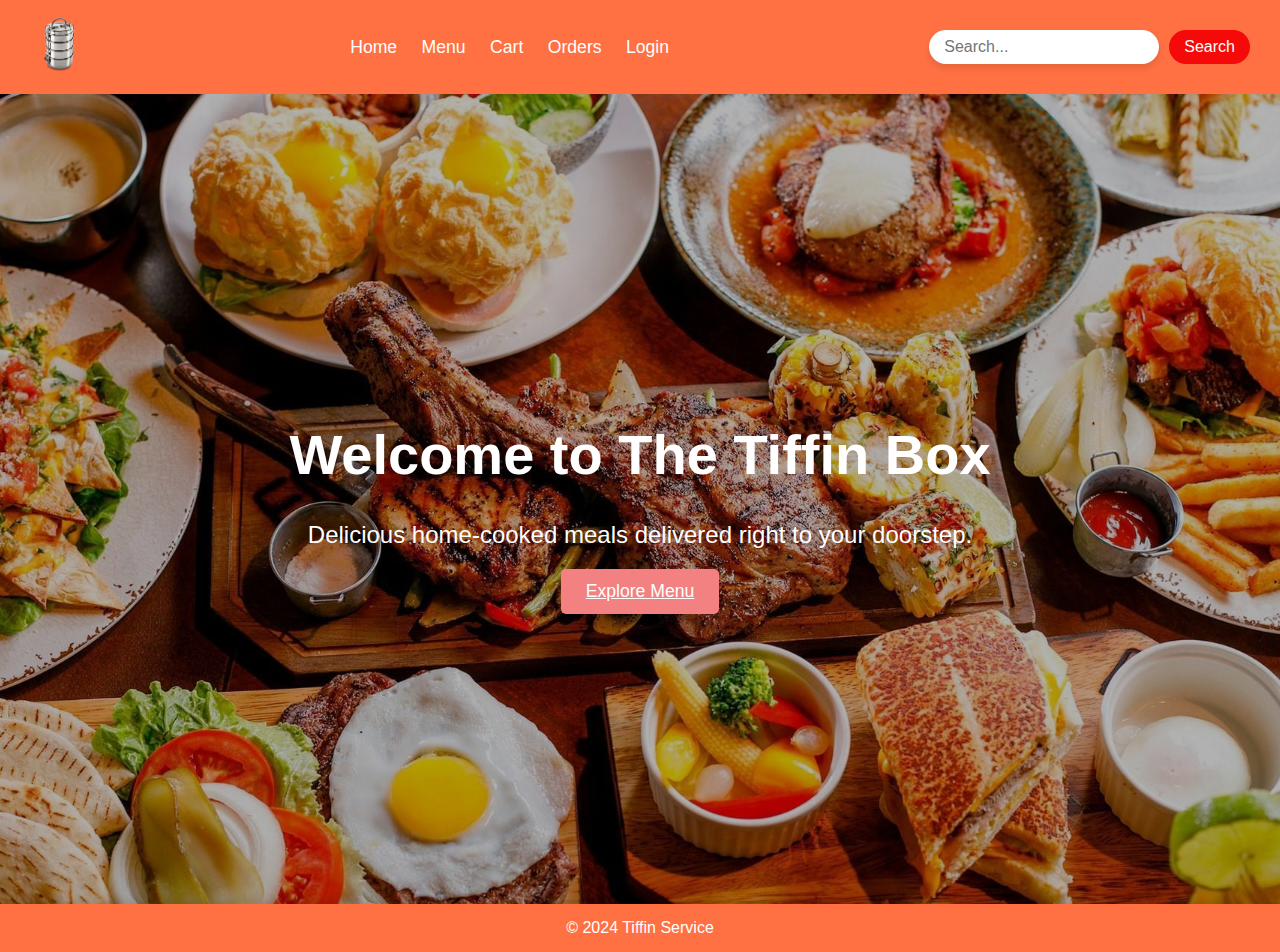
<file: index.html>
<!DOCTYPE html>
<html lang="en">
<head>
  <meta charset="UTF-8">
  <meta name="viewport" content="width=device-width, initial-scale=1.0">
  <title>Tiffin Service</title>
  <link rel="stylesheet" href="style.css">
</head>
<body>
  <header>
    <div class="logo">
      <img src="images/tiffinbox.png" alt="Tiffin Service">
    </div>
    <nav>
      <a href="index.html">Home</a>
      <a href="menu.html">Menu</a>
      <a href="cart.html">Cart</a>
      <a href="orders.html">Orders</a>
      <a href="login.html">Login</a>
    </nav>
    <!-- Search Bar -->
    <div class="search-bar">
      <input type="text" id="searchInput" placeholder="Search..." />
      <button onclick="performSearch()">Search</button>
    </div>
  </header>
  
  <section class="hero">
    <h1>Welcome to The Tiffin Box</h1>
    <p>Delicious home-cooked meals delivered right to your doorstep.</p>
    <a href="menu.html" class="btn">Explore Menu</a>
  </section>

  <footer>
    <p>&copy; 2024 Tiffin Service</p>
  </footer>
  
  <script src="script.js"></script>
</body>
</html>
</file>
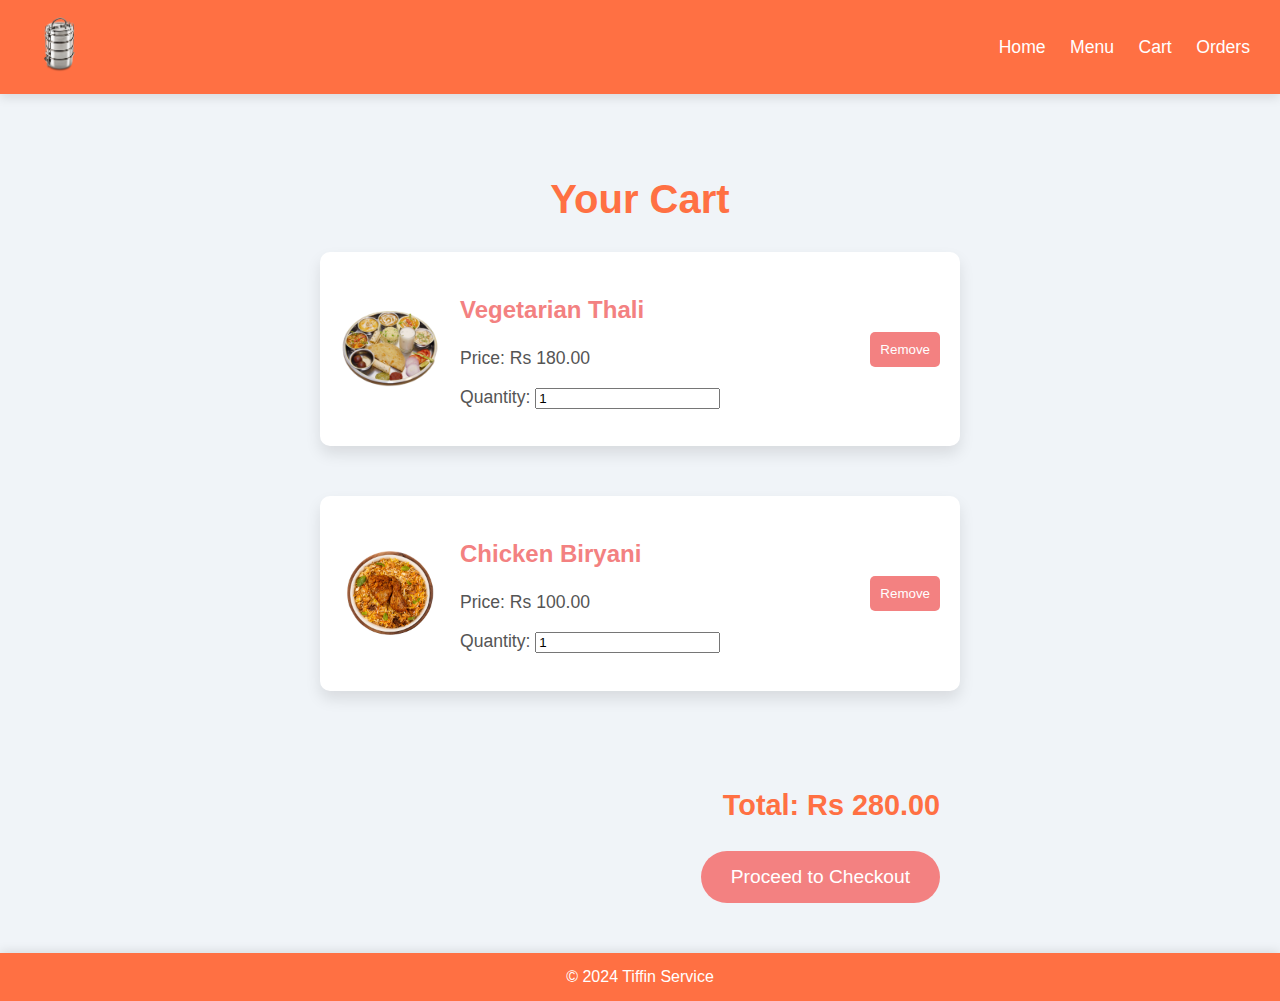
<file: cart.html>
<!DOCTYPE html>
<html lang="en">
<head>
  <meta charset="UTF-8">
  <meta name="viewport" content="width=device-width, initial-scale=1.0">
  <title>Cart - Tiffin Service</title>
  <link rel="stylesheet" href="style.css">
</head>
<body>
  <header>
    <div class="logo">
      <img src="images/tiffinbox.png" alt="Tiffin Service">
    </div>
    <nav>
      <a href="index.html">Home</a>
      <a href="menu.html">Menu</a>
      <a href="cart.html" class="active">Cart</a>
      <a href="orders.html">Orders</a>
    </nav>
  </header>

  <section class="cart-section">
    <h2>Your Cart</h2>
    <div class="cart-container">
      <!-- Cart Item -->
      <div class="cart-item">
        <img src="images/vegthali.png" alt="Vegetarian Thali">
        <div class="cart-item-details">
          <h3>Vegetarian Thali</h3>
          <p>Price: Rs 180.00</p>
          <p>Quantity: <input type="number" value="1" min="1"></p>
        </div>
        <button class="remove-btn">Remove</button>
      </div>
      <!-- Cart Item -->
      <div class="cart-item">
        <img src="images/chickenbiryani.png" alt="Chicken Biryani">
        <div class="cart-item-details">
          <h3>Chicken Biryani</h3>
          <p>Price: Rs 100.00</p>
          <p>Quantity: <input type="number" value="1" min="1"></p>
        </div>
        <button class="remove-btn">Remove</button>
      </div>
      <!-- Total Section -->
      <div class="cart-total">
        <h3>Total: Rs 280.00</h3>
        <button class="checkout-btn">Proceed to Checkout</button>
      </div>
    </div>
  </section>

  <footer>
    <p>&copy; 2024 Tiffin Service</p>
  </footer>
  
  <script src="script.js"></script>
</body>
</html>
</file>
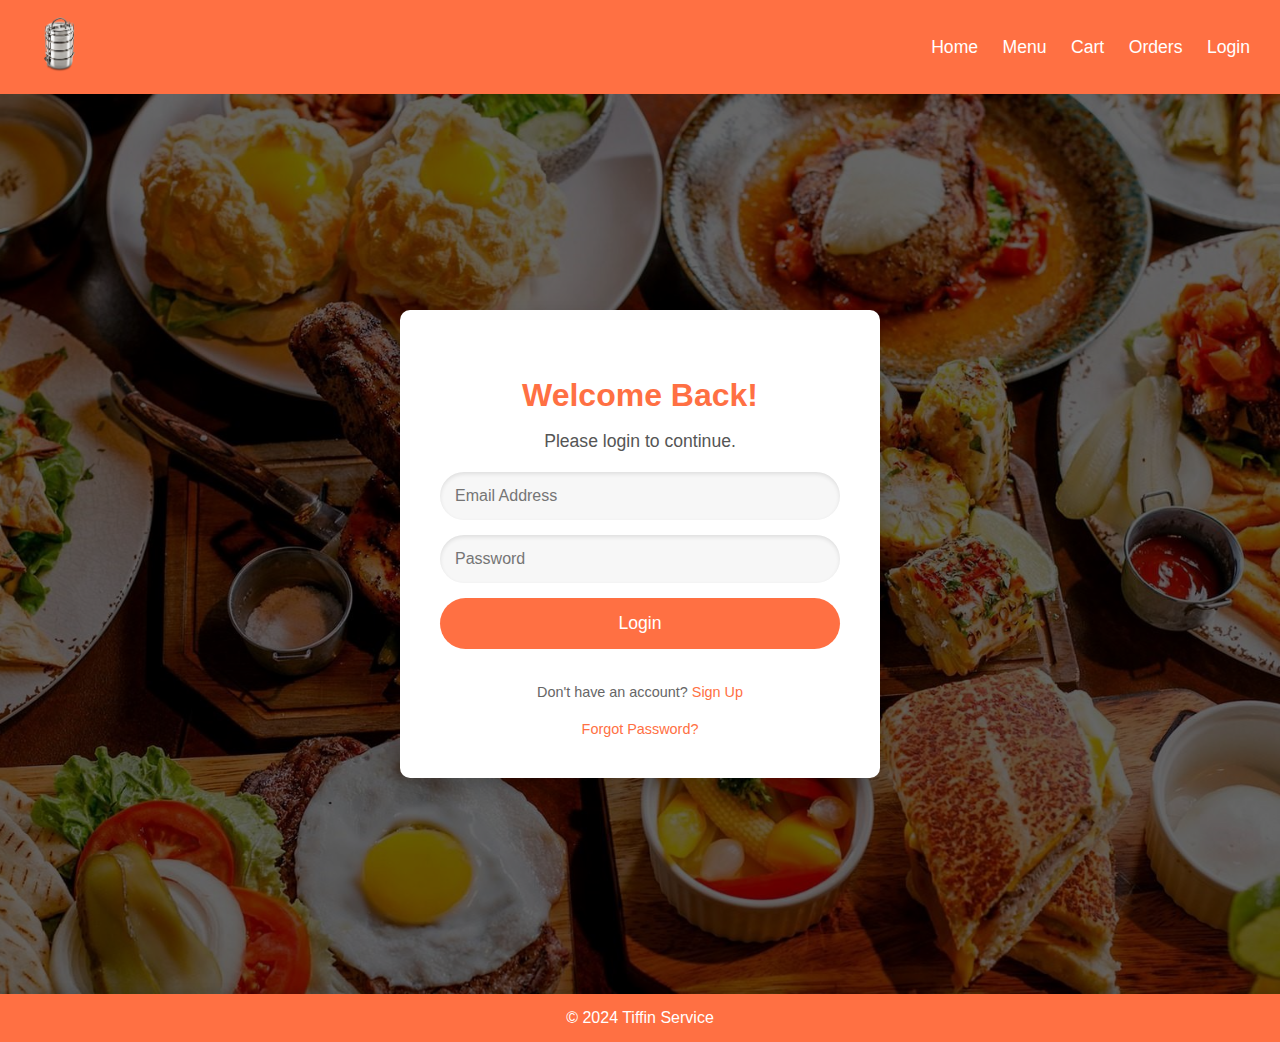
<file: login.html>
<!DOCTYPE html>
<html lang="en">
<head>
  <meta charset="UTF-8">
  <meta name="viewport" content="width=device-width, initial-scale=1.0">
  <title>Login - Tiffin Service</title>
  <link rel="stylesheet" href="style.css">
</head>
<body>
  <header>
    <div class="logo">
      <img src="images/tiffinbox.png" alt="Tiffin Service">
    </div>
    <nav>
      <a href="index.html">Home</a>
      <a href="menu.html">Menu</a>
      <a href="cart.html">Cart</a>
      <a href="orders.html">Orders</a>
      <a href="login.html" class="active">Login</a>
    </nav>
  </header>
  
  <section class="login-section">
    <div class="login-container">
      <h2>Welcome Back!</h2>
      <p>Please login to continue.</p>
      <form class="login-form">
        <input type="email" placeholder="Email Address" required>
        <input type="password" placeholder="Password" required>
        <button type="submit" class="login-btn">Login</button>
        <div class="login-extra">
          <p>Don't have an account? <a href="register.html">Sign Up</a></p>
          <a href="#">Forgot Password?</a>
        </div>
      </form>
    </div>
  </section>
  
  <footer>
    <p>&copy; 2024 Tiffin Service</p>
  </footer>
  
  <script src="script.js"></script>
</body>
</html>
</file>
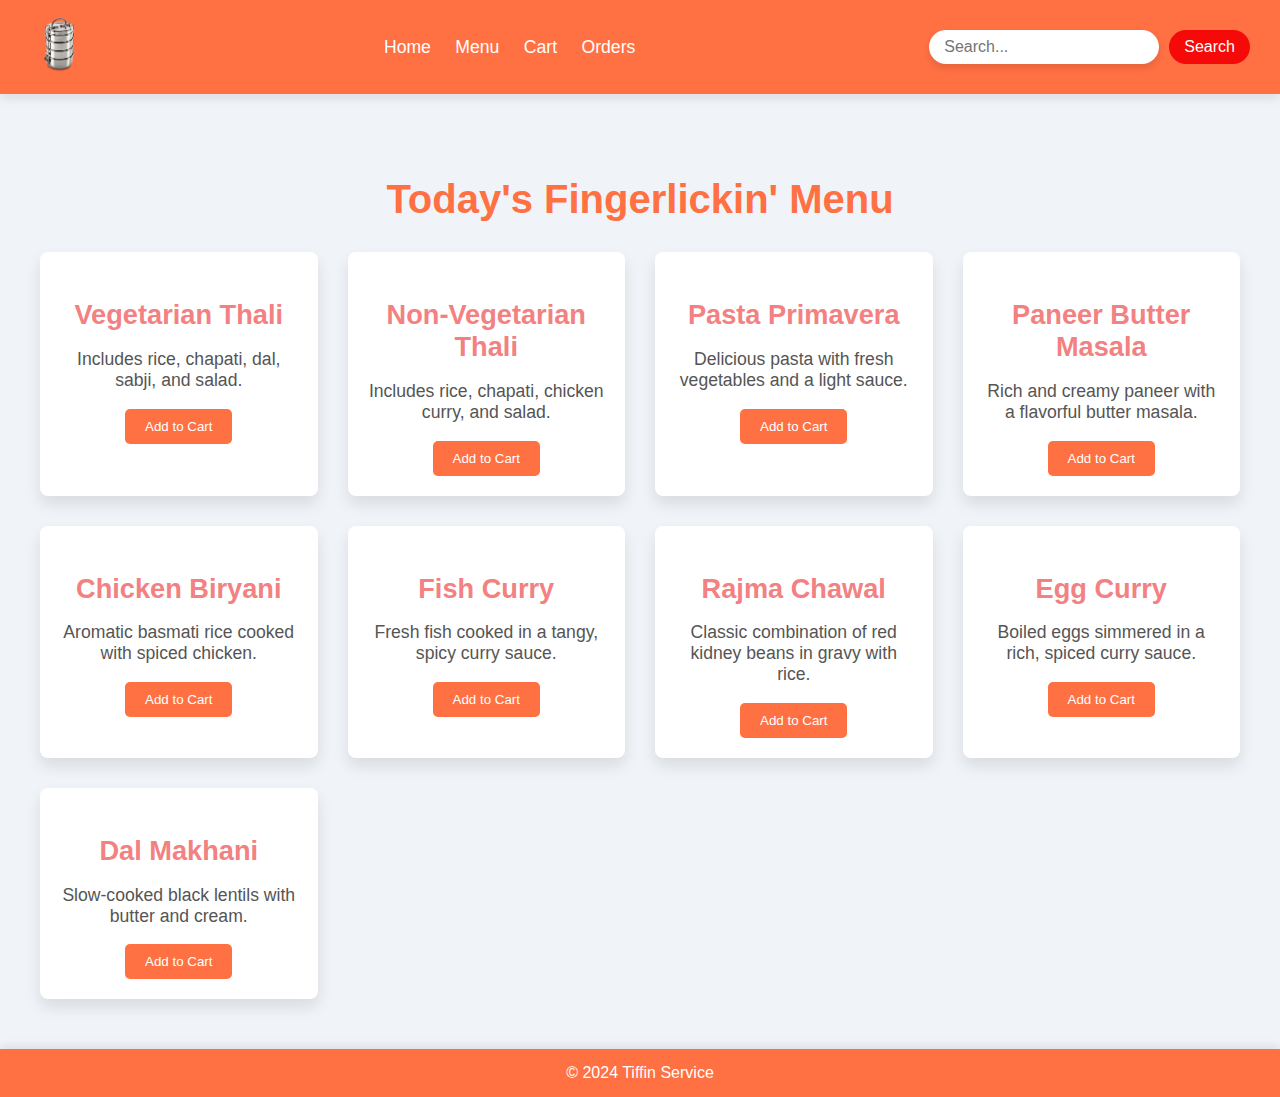
<file: menu.html>
<!DOCTYPE html>
<html lang="en">
<head>
  <meta charset="UTF-8">
  <meta name="viewport" content="width=device-width, initial-scale=1.0">
  <title>Menu - Tiffin Service</title>
  <link rel="stylesheet" href="style.css">
</head>
<body>
  <header>
    <div class="logo">
      <img src="images/tiffinbox.png" alt="Tiffin Service">
    </div>
    <nav>
      <a href="index.html">Home</a>
      <a href="menu.html">Menu</a>
      <a href="cart.html">Cart</a>
      <a href="orders.html">Orders</a>
    </nav>
    <!-- Search Bar -->
    <div class="search-bar">
      <input type="text" id="searchInput" placeholder="Search..." />
      <button onclick="performSearch()">Search</button>
    </div>
  </header>
  
  <section class="menu">
    <h2>Today's Fingerlickin' Menu</h2>
    <div class="menu-grid">
      <div class="menu-item">
        <h3>Vegetarian Thali</h3>
        <p>Includes rice, chapati, dal, sabji, and salad.</p>
        <button class="add-to-cart-btn">Add to Cart</button>
      </div>
      <div class="menu-item">
        <h3>Non-Vegetarian Thali</h3>
        <p>Includes rice, chapati, chicken curry, and salad.</p>
        <button class="add-to-cart-btn">Add to Cart</button>
      </div>
      <div class="menu-item">
        <h3>Pasta Primavera</h3>
        <p>Delicious pasta with fresh vegetables and a light sauce.</p>
        <button class="add-to-cart-btn">Add to Cart</button>
      </div>
      <div class="menu-item">
        <h3>Paneer Butter Masala</h3>
        <p>Rich and creamy paneer with a flavorful butter masala.</p>
        <button class="add-to-cart-btn">Add to Cart</button>
      </div>
      <div class="menu-item">
        <h3>Chicken Biryani</h3>
        <p>Aromatic basmati rice cooked with spiced chicken.</p>
        <button class="add-to-cart-btn">Add to Cart</button>
      </div>
      <div class="menu-item">
        <h3>Fish Curry</h3>
        <p>Fresh fish cooked in a tangy, spicy curry sauce.</p>
        <button class="add-to-cart-btn">Add to Cart</button>
      </div>
      <div class="menu-item">
        <h3>Rajma Chawal</h3>
        <p>Classic combination of red kidney beans in gravy with rice.</p>
        <button class="add-to-cart-btn">Add to Cart</button>
      </div>
      <div class="menu-item">
        <h3>Egg Curry</h3>
        <p>Boiled eggs simmered in a rich, spiced curry sauce.</p>
        <button class="add-to-cart-btn">Add to Cart</button>
      </div>
      <div class="menu-item">
        <h3>Dal Makhani</h3>
        <p>Slow-cooked black lentils with butter and cream.</p>
        <button class="add-to-cart-btn">Add to Cart</button>
      </div>
    </div>
  </section>

  <footer>
    <p>&copy; 2024 Tiffin Service</p>
  </footer>
  
  <script src="script.js"></script>
</body>
</html>
</file>
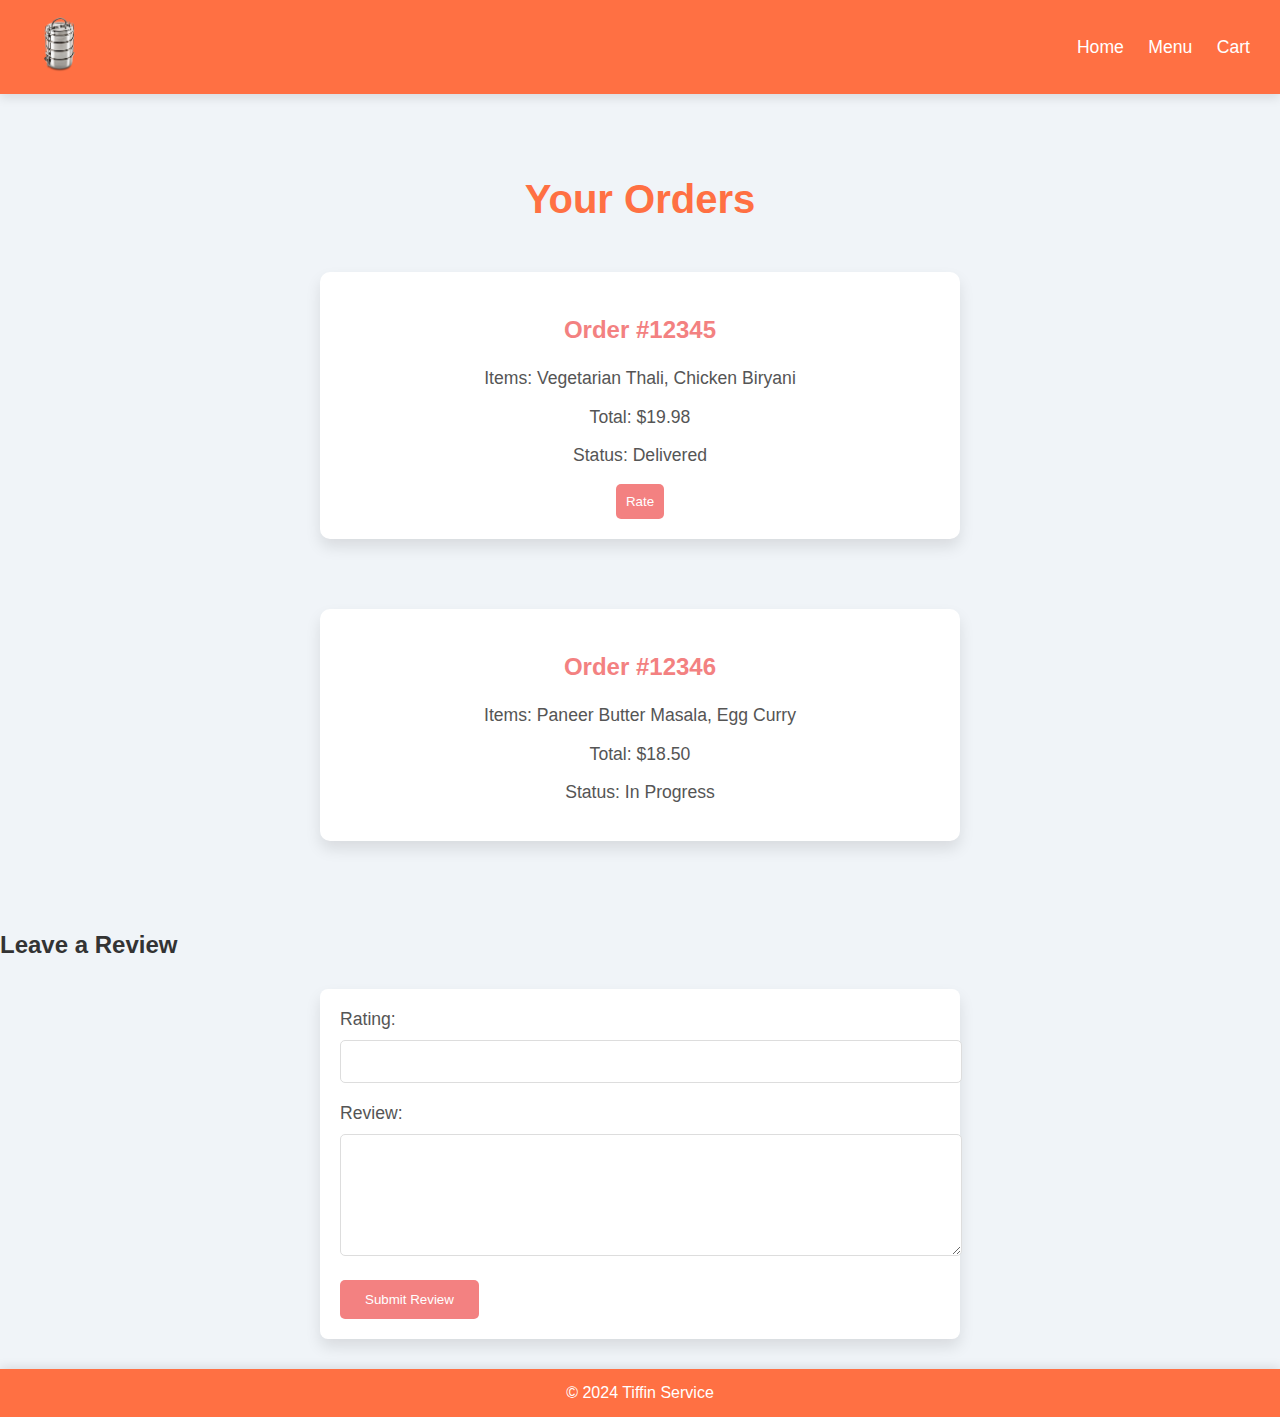
<file: orders.html>
<!DOCTYPE html>
<html lang="en">
<head>
  <meta charset="UTF-8">
  <meta name="viewport" content="width=device-width, initial-scale=1.0">
  <title>Orders - Tiffin Service</title>
  <link rel="stylesheet" href="style.css">
</head>
<body>
  <header>
    <div class="logo">
      <img src="images/tiffinbox.png" alt="Tiffin Service">
    </div>
    <nav>
      <a href="index.html">Home</a>
      <a href="menu.html">Menu</a>
      <a href="cart.html">Cart</a>
    </nav>
  </header>
  
  <section class="orders-section">
    <h2>Your Orders</h2>
    <div class="orders-container">
      <!-- Order Item -->
      <div class="order-item">
        <h3>Order #12345</h3>
        <p>Items: Vegetarian Thali, Chicken Biryani</p>
        <p>Total: $19.98</p>
        <p>Status: Delivered</p>
        <button class="rate-btn">Rate</button>
      </div>
      <!-- Order Item -->
      <div class="order-item">
        <h3>Order #12346</h3>
        <p>Items: Paneer Butter Masala, Egg Curry</p>
        <p>Total: $18.50</p>
        <p>Status: In Progress</p>
      </div>
    </div>
  </section>

  <section class="reviews">
    <h2>Leave a Review</h2>
    <form>
      <label for="rating">Rating:</label>
      <input type="number" id="rating" name="rating" min="1" max="5">
      
      <label for="review">Review:</label>
      <textarea id="review" name="review"></textarea>
      
      <button type="submit">Submit Review</button>
    </form>
  </section>

  <footer>
    <p>&copy; 2024 Tiffin Service</p>
  </footer>
</body>
</html>
</file>
<file: style.css>
/* General Body Styles */
body {
  font-family: 'Poppins', sans-serif;
  margin: 0;
  padding: 0;
  background-color: #f0f4f8;
  color: #333;;
}

header {
  background-color: #ff7043;
  color: white;
  display: flex;
  justify-content: space-between;
  align-items: center;
  padding: 15px 30px;
  box-shadow: 0 4px 10px rgba(0, 0, 0, 0.1);
}

header .logo img {
  height: 60px;
}

nav a {
  color: white;
  margin-left: 20px;
  text-decoration: none;
  font-size: 1.1rem;
}

nav a:hover {
  text-decoration: underline;
}

.hero {
  background: linear-gradient(rgba(0, 0, 0, 0.3), rgba(0, 0, 0, 0.3)), url('images/background.jpeg') no-repeat center center/cover;
  color: white;
  height: 90vh;
  display: flex;
  flex-direction: column;
  justify-content: center;
  align-items: center;
  text-align: center;
  padding: 0 20px;
}

.hero h1 {
  font-size: 3.5rem;
  margin-bottom: 10px;
}

.hero p {
  font-size: 1.5rem;
  margin-bottom: 20px;
}

.btn {
  background-color: #f38181;
  color: white;
  padding: 12px 25px;
  border: none;
  font-size: 1.1rem;
  border-radius: 5px;
  cursor: pointer;
  transition: background-color 0.3s ease;
}

.btn:hover {
  background-color: #ff4b5c;
}

/* Footer Styles */
footer {
  background-color: #ff7043;
  color: white;
  text-align: center;
  padding: 15px 0;
  position: relative;
  bottom: 0;
  width: 100%;
  box-shadow: 0 -2px 10px rgba(0, 0, 0, 0.1);
}

footer p {
  margin: 0;
  font-size: 1rem;
}

/* Menu Page */
/* Menu Page Styles */
.menu {
  padding: 50px 20px;
  text-align: center;
}

.menu h2 {
  font-size: 2.5rem;
  color: #ff7043;
  margin-bottom: 30px;
}

/* Menu Grid Layout */
.menu-grid {
  display: grid;
  grid-template-columns: repeat(auto-fit, minmax(250px, 1fr));
  gap: 30px;
  max-width: 1200px;
  margin: 0 auto;
}

.menu-item {
  background-color: white;
  box-shadow: 0 8px 15px rgba(0, 0, 0, 0.1);
  padding: 20px;
  border-radius: 8px;
  transition: transform 0.3s ease;
}

.menu-item:hover {
  transform: scale(1.05);
}

.menu-item h3 {
  color: #f38181;
  font-size: 1.7rem;
  margin-bottom: 10px;
}

.menu-item p {
  font-size: 1.1rem;
  color: #555;
}

.add-to-cart-btn {
  background-color: #ff7043;
  color: white;
  padding: 10px 20px;
  border: none;
  border-radius: 5px;
  cursor: pointer;
  transition: background-color 0.3s ease;
}

.add-to-cart-btn:hover {
  background-color: #204051;
}

/* Cart Page */
.cart {
  padding: 50px 20px;
  max-width: 800px;
  margin: 0 auto;
}

.cart h2 {
  color: #ff7043;
  font-size: 2.5rem;
  margin-bottom: 30px;
}

.cart-item {
  background-color: white;
  box-shadow: 0 8px 15px rgba(0, 0, 0, 0.1);
  margin-bottom: 20px;
  padding: 20px;
  display: flex;
  justify-content: space-between;
  align-items: center;
  border-radius: 8px;
}

.cart-item p {
  font-size: 1.3rem;
  color: #333;
}

.remove-btn {
  background-color: #ff4b5c;
  color: white;
  padding: 10px 20px;
  border: none;
  border-radius: 5px;
  cursor: pointer;
  transition: background-color 0.3s ease;
}

.remove-btn:hover {
  background-color: #f38181;
}

.cart-total {
  text-align: right;
  margin-top: 20px;
  font-size: 1.5rem;
  color: #f38181;
}

.checkout-btn {
  background-color: #f38181;
  color: white;
  padding: 12px 25px;
  border: none;
  border-radius: 5px;
  cursor: pointer;
  font-size: 1.2rem;
  transition: background-color 0.3s ease;
}

.checkout-btn:hover {
  background-color: #ff4b5c;
}

/* Orders and Reviews Page */
.orders {
  padding: 50px 20px;
  text-align: center;
}

.orders h2 {
  font-size: 2.5rem;
  color: #3b6978;
  margin-bottom: 30px;
}

.order-item {
  background-color: white;
  box-shadow: 0 8px 15px rgba(0, 0, 0, 0.1);
  margin: 20px auto;
  padding: 20px;
  max-width: 500px;
  border-radius: 8px;
}

.review-btn {
  background-color: #3b6978;
  color: white;
  padding: 10px 20px;
  border: none;
  border-radius: 5px;
  cursor: pointer;
  transition: background-color 0.3s ease;
}

.review-btn:hover {
  background-color: #204051;
}

.reviews form {
  max-width: 600px;
  margin: 30px auto;
  padding: 20px;
  background-color: white;
  box-shadow: 0 8px 15px rgba(0, 0, 0, 0.1);
  border-radius: 8px;
}

.reviews label {
  display: block;
  font-size: 1.1rem;
  margin-bottom: 10px;
  color: #555;
}

.reviews input[type="number"],
.reviews textarea {
  width: 100%;
  padding: 10px;
  margin-bottom: 20px;
  border: 1px solid #ddd;
  border-radius: 5px;
  font-size: 1.1rem;
}

.reviews textarea {
  height: 100px;
}

.reviews button {
  background-color: #f38181;
  color: white;
  padding: 12px 25px;
  border: none;
  border-radius: 5px;
  cursor: pointer;
  transition: background-color 0.3s ease;
}

.reviews button:hover {
  background-color: #ff7043;
}

/* Add search bar styles inside the header */
.search-bar {
  display: flex;
  align-items: center;
  margin-left: 20px;
}

.search-bar input {
  padding: 8px 15px;
  border: none;
  border-radius: 20px;
  font-size: 1rem;
  width: 200px;
  margin-right: 10px;
  box-shadow: 0 4px 6px rgba(0, 0, 0, 0.1);
  transition: width 0.3s ease;
}

.search-bar input:focus {
  width: 300px;
  outline: none;
}

.search-bar button {
  background-color: #f50909;
  color: white;
  padding: 8px 15px;
  border: none;
  border-radius: 20px;
  cursor: pointer;
  font-size: 1rem;
  transition: background-color 0.3s ease;
}

.search-bar button:hover {
  background-color: #f38181;
}

/* Login Page Styling */
.login-section {
  display: flex;
  justify-content: center;
  align-items: center;
  height: 100vh;
  background: url('images/food-bg.jpg') no-repeat center center/cover;
  position: relative;
}

.login-section::before {
  content: '';
  position: absolute;
  top: 0;
  left: 0;
  right: 0;
  bottom: 0;
  background-color: rgba(0, 0, 0, 0.6); /* Dark overlay for the background */
}

.login-container {
  position: relative;
  background-color: white;
  padding: 40px;
  border-radius: 10px;
  box-shadow: 0 10px 20px rgba(0, 0, 0, 0.2);
  text-align: center;
  max-width: 400px;
  width: 100%;
}

.login-container h2 {
  font-size: 2rem;
  margin-bottom: 10px;
  color: #ff7043;
}

.login-container p {
  font-size: 1.1rem;
  margin-bottom: 20px;
  color: #555;
}

.login-form {
  display: flex;
  flex-direction: column;
}

.login-form input {
  padding: 15px;
  margin-bottom: 15px;
  border-radius: 30px;
  border: none;
  background-color: #f7f7f7;
  box-shadow: inset 0 2px 4px rgba(0, 0, 0, 0.1);
  font-size: 1rem;
  color: #333;
}

.login-form input:focus {
  outline: none;
  box-shadow: 0 0 5px rgba(255, 112, 67, 0.5);
}

.login-btn {
  padding: 15px;
  background-color: #ff7043;
  color: white;
  border: none;
  border-radius: 30px;
  font-size: 1.1rem;
  cursor: pointer;
  transition: background-color 0.3s ease;
}

.login-btn:hover {
  background-color: #f38181;
}

.login-extra {
  margin-top: 20px;
}

.login-extra p, .login-extra a {
  font-size: 0.9rem;
  color: #666;
}

.login-extra a {
  color: #ff7043;
  text-decoration: none;
}

.login-extra a:hover {
  text-decoration: underline;
}

/* General Button Hover Effect */
button:hover {
  transform: translateY(-3px);
  box-shadow: 0 5px 15px rgba(0, 0, 0, 0.2);
}

/* Cart Section */
.cart-section {
  padding: 50px;
  text-align: center;
}

.cart-section h2 {
  font-size: 2.5rem;
  color: #ff7043;
  margin-bottom: 30px;
}

.cart-container {
  display: flex;
  flex-direction: column;
  align-items: center;
  gap: 30px;
}

.cart-item {
  display: flex;
  align-items: center;
  background-color: #fff;
  padding: 20px;
  box-shadow: 0 8px 15px rgba(0, 0, 0, 0.1);
  border-radius: 10px;
  max-width: 600px;
  width: 100%;
}

.cart-item img {
  width: 100px;
  height: 100px;
  border-radius: 10px;
  margin-right: 20px;
}

.cart-item-details {
  flex-grow: 1;
  text-align: left;
}

.cart-item h3 {
  color: #f38181;
  font-size: 1.5rem;
}

.cart-item p {
  font-size: 1.1rem;
  color: #555;
}

.remove-btn {
  background-color: #f38181;
  color: white;
  border: none;
  padding: 10px;
  border-radius: 5px;
  cursor: pointer;
  transition: background-color 0.3s ease;
}

.remove-btn:hover {
  background-color: #ff7043;
}

/* Cart Total Section */
.cart-total {
  text-align: right;
  width: 100%;
  max-width: 600px;
}

.cart-total h3 {
  font-size: 1.8rem;
  color: #ff7043;
}

.checkout-btn {
  background-color: #f38181;
  color: white;
  padding: 15px 30px;
  border: none;
  border-radius: 30px;
  cursor: pointer;
  transition: background-color 0.3s ease;
}

.checkout-btn:hover {
  background-color: #ff7043;
}

/* Orders Section */
.orders-section {
  padding: 50px;
  text-align: center;
}

.orders-section h2 {
  font-size: 2.5rem;
  color: #ff7043;
  margin-bottom: 30px;
}

.orders-container {
  display: flex;
  flex-direction: column;
  align-items: center;
  gap: 30px;
}

.order-item {
  background-color: white;
  padding: 20px;
  box-shadow: 0 8px 15px rgba(0, 0, 0, 0.1);
  border-radius: 10px;
  width: 100%;
  max-width: 600px;
}

.order-item h3 {
  color: #f38181;
  font-size: 1.5rem;
}

.order-item p {
  font-size: 1.1rem;
  color: #555;
}

.rate-btn {
  background-color: #f38181;
  color: white;
  padding: 10px;
  border: none;
  border-radius: 5px;
  cursor: pointer;
  transition: background-color 0.3s ease;
}

.rate-btn:hover {
  background-color: #ff7043;
}

/* Login Page Section */
.login-section {
  background: url('images/background.jpeg') no-repeat center center/cover;
  height: 100vh;
  display: flex;
  align-items: center;
  justify-content: center;
  position: relative;
}

.login-overlay {
  position: absolute;
  top: 0;
  left: 0;
  right: 0;
  bottom: 0;
  background-color: rgba(0, 0, 0, 0.7); /* Darker overlay for contrast */
  display: flex;
  justify-content: center;
  align-items: center;
}

.login-container {
  background-color: white;
  padding: 40px;
  border-radius: 10px;
  box-shadow: 0 10px 20px rgba(0, 0, 0, 0.2);
  text-align: center;
  max-width: 400px;
  width: 100%;
}

/* Common Button Hover Effect */
button:hover {
  transform: translateY(-3px);
  box-shadow: 0 5px 15px rgba(0, 0, 0, 0.2);
}
</file>
